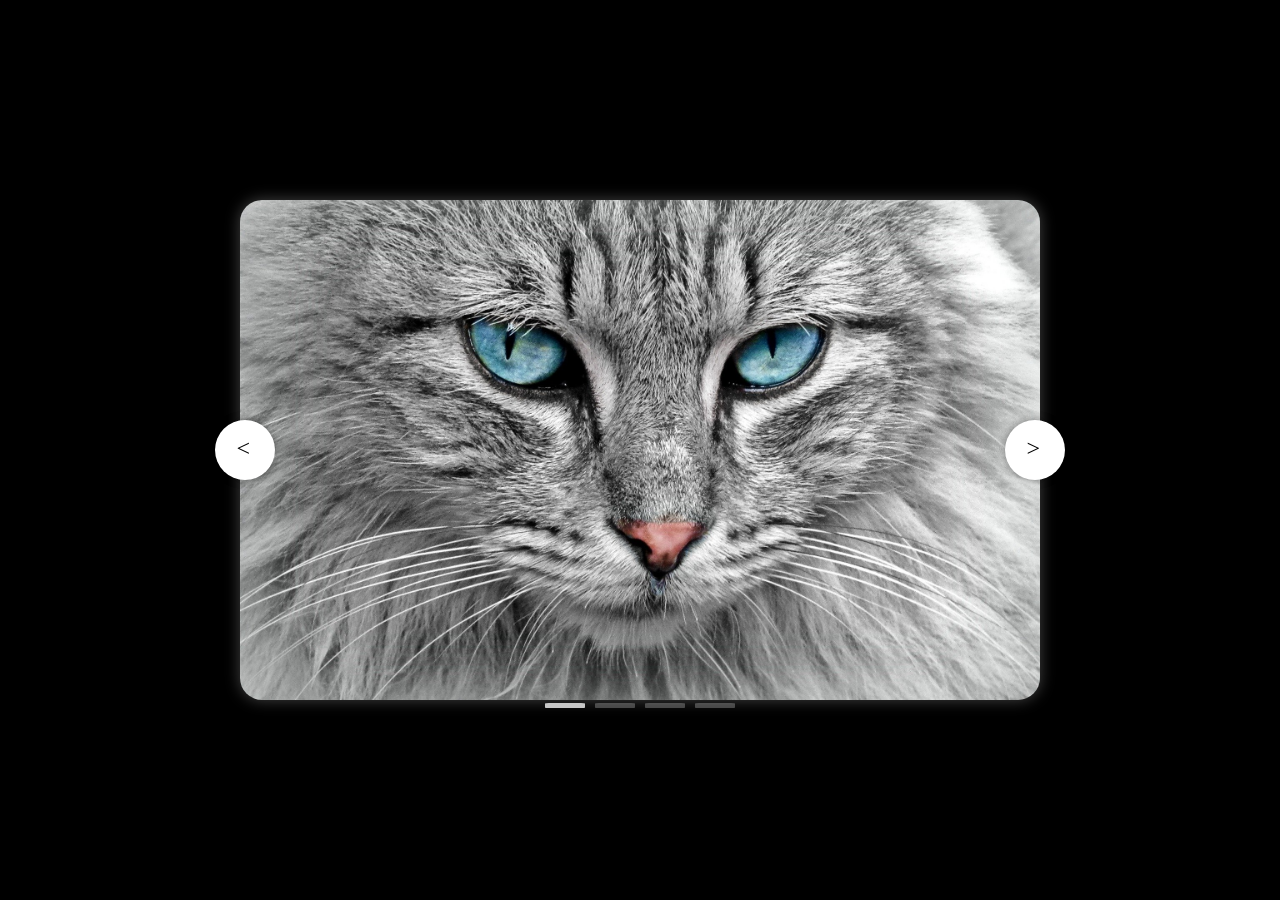
<file: index.html>
<!DOCTYPE html>
<html lang="en">
  <head>
    <meta charset="UTF-8" />
    <meta http-equiv="X-UA-Compatible" content="IE=edge" />
    <meta name="viewport" content="width=device-width, initial-scale=1.0" />
    <title>Slider not JS</title>
    <link rel="stylesheet" href="./assets/main.css" />
    <link rel="stylesheet" href="./assets/input.css" />
  </head>
  <body>
    <div class="all__slider">
      <div class="slider__container">
        <!--__________INPUT_________ -->
        <input type="radio" name="slider" id="slider__input1" checked />
        <input type="radio" name="slider" id="slider__input2" />
        <input type="radio" name="slider" id="slider__input3" />
        <input type="radio" name="slider" id="slider__input4" />

        <!-- _________IMAGES___________-->
        <div class="slider__imgs">
          <img class="img-item" src="./assets/img/cat.jpg" />
          <img class="img-item" src="./assets/img/elephant.jpg" />
          <img class="img-item" src="./assets/img/horse.webp" />
          <img class="img-item" src="./assets/img/owl.jpg" />
        </div>
        <!-- _________DOTS________ -->
        <div class="slider__dots">
          <label class="dot-item" for="slider__input1"></label>
          <label class="dot-item" for="slider__input2"></label>
          <label class="dot-item" for="slider__input3"></label>
          <label class="dot-item" for="slider__input4"></label>
        </div>
        <!-- _____SLIDER_BUTTON____ -->
        <div class="slider__buttons">
          <label for="slider__input4" class="slider__btnx"></label>
          <label for="slider__input1" class="slider__btn"></label>
          <label for="slider__input2" class="slider__btn"></label>
          <label for="slider__input3" class="slider__btn"></label>
          <label for="slider__input4" class="slider__btn"></label>
          <label for="slider__input1" class="slider__btnx"></label>
          <div class="icon__button">
            <i class="icon"><</i>
            <i class="icon">></i>
          </div>
        </div>
      </div>
    </div>
  </body>
</html>
</file>
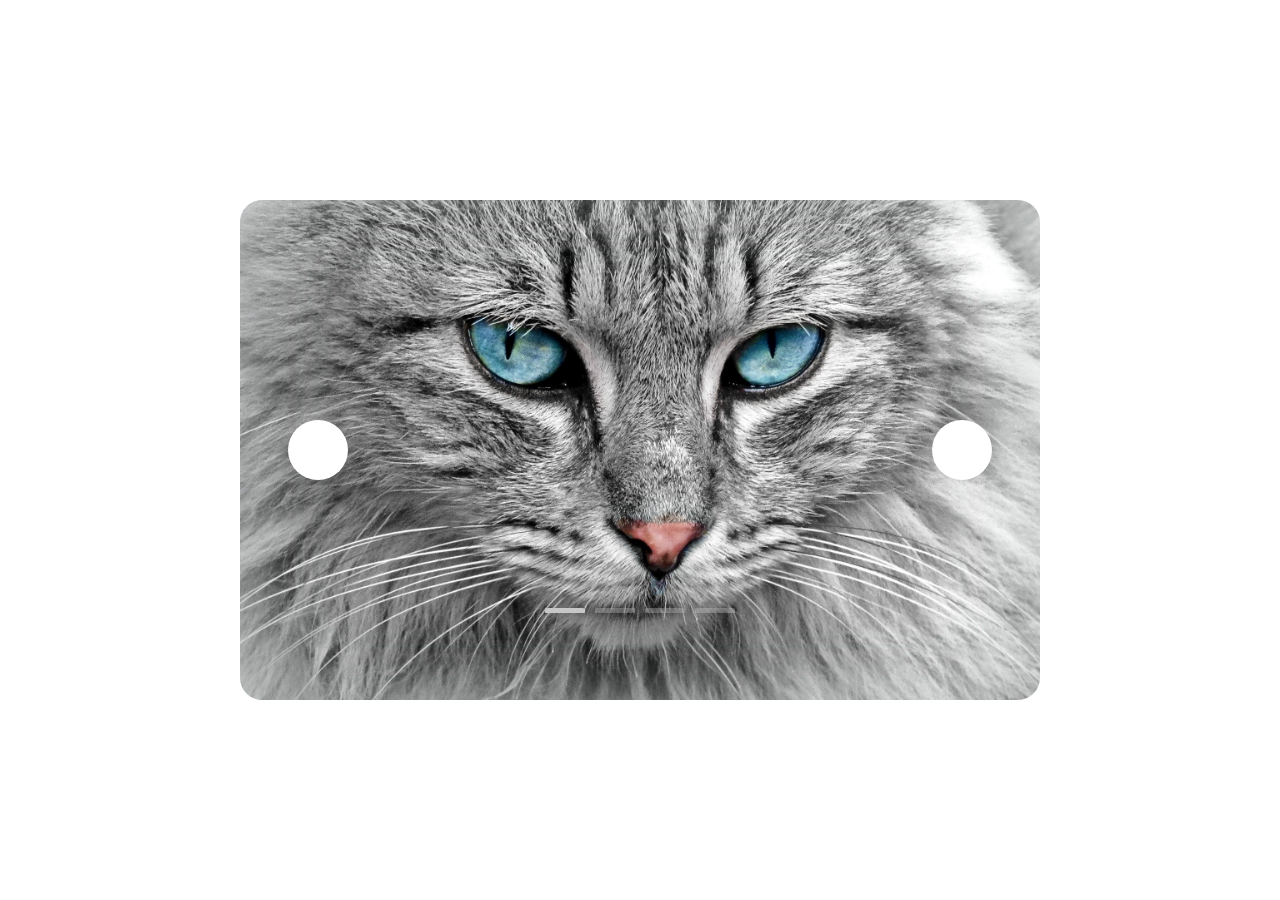
<file: Slider HTML CSS/index.html>
<!DOCTYPE html>
<html lang="en">
  <head>
    <meta charset="UTF-8" />
    <meta http-equiv="X-UA-Compatible" content="IE=edge" />
    <meta name="viewport" content="width=device-width, initial-scale=1.0" />
    <title>Slider not JS</title>
    <link rel="stylesheet" href="./assets/main.css" />
    <link rel="stylesheet" href="./assets/input.css" />
  </head>
  <body>
    <div class="all__slider">
      <div class="slider__container">
        <!--__________INPUT_________ -->
        <input type="radio" name="slider" id="slider__input1" checked />
        <input type="radio" name="slider" id="slider__input2" />
        <input type="radio" name="slider" id="slider__input3" />
        <input type="radio" name="slider" id="slider__input4" />
        <!-- _________IMAGES___________-->
        <div class="slider__imgs">
          <img class="img-item" src="./assets/img/cat.jpg" />
          <img class="img-item" src="./assets/img/elephant.jpg" />
          <img class="img-item" src="./assets/img/horse.webp" />
          <img class="img-item" src="./assets/img/owl.jpg" />
        </div>
        <!-- _________DOTS________ -->
        <div class="slider__dots">
          <label class="dot-item" for="slider__input1"></label>
          <label class="dot-item" for="slider__input2"></label>
          <label class="dot-item" for="slider__input3"></label>
          <label class="dot-item" for="slider__input4"></label>
        </div>
        <!-- _____SLIDER_BUTTON____ -->
        <div class="slider__buttons">
          <label for="slider__input1" class="slider__btn"></label>
          <label for="slider__input2" class="slider__btn"></label>
          <label for="slider__input3" class="slider__btn"></label>
          <label for="slider__input4" class="slider__btn"></label>
        </div>
      </div>
    </div>
  </body>
</html>
</file>
<file: assets/main.css>
body {
  padding: 0;
  margin: 0;
  box-sizing: border-box;
  position: relative;
  display: flex;
  justify-content: center;
  align-items: center;
  width: 100%;
  height: 100vh;
  background-color: #000;
}
label {
  cursor: pointer;
}
input,
.slider__btnx {
  display: none;
}
* {
  font-size: 62.5%;
}
/* ______________START_______________ */
.all__slider,
.img-item,
.icon__button {
  width: 100%;
  height: 100%;
}
.slider__buttons,
.slider__imgs {
  position: absolute;
  top: 50%;
  left: 50%;
  transform: translate(-50%, -50%);
}
.slider__imgs {
  width: 80rem;
  height: 50rem;
  border-radius: 2.2rem;
  display: grid;
  grid-auto-flow: column;
  grid-auto-columns: 100%;
  overflow: hidden;
  box-shadow: 0 0 15px rgba(131, 131, 131, 0.523);
}
.img-item {
  overflow-x: auto;
  object-fit: cover;
  transition: 0.5s ease-out;
}
.slider__dots {
  position: absolute;
  bottom: 20%;
  left: 50%;
  transform: translatex(-50%);
  width: 20rem;
  height: 3rem;
  display: flex;
  justify-content: space-around;
  align-items: center;
}
.slider__buttons,
.icon__button,
.button {
  width: 85rem;
  height: 10rem;
  display: flex;
  justify-content: space-between;
  align-items: center;
  z-index: 1;
}
.slider__btn,
.icon,
.slider__btnx {
  font-size: 2.4rem;
  padding: 1.5rem 2rem;
  width: 2rem;
  height: 3rem;
  border-radius: 50%;
  box-shadow: 0 0 10px rgba(0, 0, 0, 0.222);
}
.icon {
  background: #fff;
}
.dot-item {
  width: 4rem;
  height: 0.5rem;
  border-radius: 10%;
  background: rgba(216, 216, 216, 0.301);
  transition: 0.35s ease-in-out;
}
.icon__button {
  position: absolute;
  z-index: -1;
}
</file>
<file: assets/input.css>
#slider__input2:checked ~ .slider__imgs > .img-item {
  transform: translateX(-100%) !important;
}
#slider__input3:checked ~ .slider__imgs > .img-item {
  transform: translateX(-200%) !important;
}
#slider__input4:checked ~ .slider__imgs > .img-item {
  transform: translateX(-300%) !important;
}
#slider__input1:checked ~ .slider__dots > .dot-item:nth-child(1),
#slider__input2:checked ~ .slider__dots > .dot-item:nth-child(2),
#slider__input3:checked ~ .slider__dots > .dot-item:nth-child(3),
#slider__input4:checked ~ .slider__dots > .dot-item:nth-child(4) {
  background: rgb(199, 199, 199);
}
#slider__input1:checked ~ .slider__buttons > .slider__btn:nth-child(4),
#slider__input1:checked ~ .slider__buttons > .slider__btn:nth-child(5),
#slider__input1:checked ~ .slider__buttons > .slider__btnx:nth-child(6),
#slider__input2:checked ~ .slider__buttons > .slider__btn:nth-child(3),
#slider__input2:checked ~ .slider__buttons > .slider__btn:nth-child(5),
#slider__input3:checked ~ .slider__buttons > .slider__btn:nth-child(4),
#slider__input3:checked ~ .slider__buttons > .slider__btn:nth-child(2),
#slider__input4:checked ~ .slider__buttons > .slider__btn:nth-child(3),
#slider__input4:checked ~ .slider__buttons > .slider__btnx:nth-child(1),
#slider__input4:checked ~ .slider__buttons > .slider__btn:nth-child(2) {
  display: none;
}
#slider__input4:checked ~ .slider__buttons > .slider__btnx,
#slider__input1:checked ~ .slider__buttons > .slider__btnx {
  display: block;
}
</file>
<file: Slider HTML CSS/assets/main.css>
body {
  padding: 0;
  margin: 0;
  box-sizing: border-box;
  position: relative;
  display: flex;
  justify-content: center;
  align-items: center;
  width: 100%;
  height: 100vh;
}
label {
  cursor: pointer;
}
input {
  display: none;
}
* {
  font-size: 62.5%;
}
.all__slider {
  width: 100%;
  height: 100%;
}
.slider__buttons,
.slider__imgs,
.slider__dots {
  position: absolute;
  top: 50%;
  left: 50%;
  transform: translate(-50%, -50%);
}
.slider__imgs {
  width: 80rem;
  height: 50rem;

  border-radius: 2.2rem;
  display: grid;
  grid-auto-flow: column;
  grid-auto-columns: 100%;
  overflow: hidden;
}
.img-item {
  overflow-x: auto;
  object-fit: cover;
  width: 100%;
  height: 100%;
  transition: 0.5s ease-out;
}
.slider__dots {
  top: 61rem;
  width: 20rem;
  height: 3rem;
  display: flex;
  justify-content: space-around;
  align-items: center;
}
.slider__buttons {
  width: 55%;
  height: 10rem;
  display: flex;
  justify-content: space-between;
  align-items: center;
  z-index: 1;
}
.slider__btn {
  font-size: 2.4rem;
  color: rgb(0, 0, 0);
  background-color: white;
  padding: 1.5rem 2rem;
  width: 2rem;
  height: 3rem;
  border-radius: 50%;
  box-shadow: 0 0 10px rgba(0, 0, 0, 0.088);
}
.dot-item {
  width: 4rem;
  height: 0.5rem;
  border-radius: 10%;
  background: rgba(216, 216, 216, 0.301);
  transition: 0.35s ease-in-out;
}
</file>
<file: Slider HTML CSS/assets/input.css>
#slider__input2:checked ~ .slider__imgs > .img-item {
  transform: translateX(-100%);
}
#slider__input3:checked ~ .slider__imgs > .img-item {
  transform: translateX(-200%);
}
#slider__input4:checked ~ .slider__imgs > .img-item {
  transform: translateX(-300%);
}
#slider__input1:checked ~ .slider__dots > .dot-item:nth-child(1),
#slider__input2:checked ~ .slider__dots > .dot-item:nth-child(2),
#slider__input3:checked ~ .slider__dots > .dot-item:nth-child(3),
#slider__input4:checked ~ .slider__dots > .dot-item:nth-child(4) {
  background: rgb(199, 199, 199);
}
#slider__input1:checked ~ .slider__buttons > .slider__btn:nth-child(3),
#slider__input1:checked ~ .slider__buttons > .slider__btn:nth-child(4),
#slider__input2:checked ~ .slider__buttons > .slider__btn:nth-child(2),
#slider__input2:checked ~ .slider__buttons > .slider__btn:nth-child(4),
#slider__input3:checked ~ .slider__buttons > .slider__btn:nth-child(3),
#slider__input3:checked ~ .slider__buttons > .slider__btn:nth-child(1),
#slider__input4:checked ~ .slider__buttons > .slider__btn:nth-child(2),
#slider__input4:checked ~ .slider__buttons > .slider__btn:nth-child(1) {
  display: none;
}
</file>
